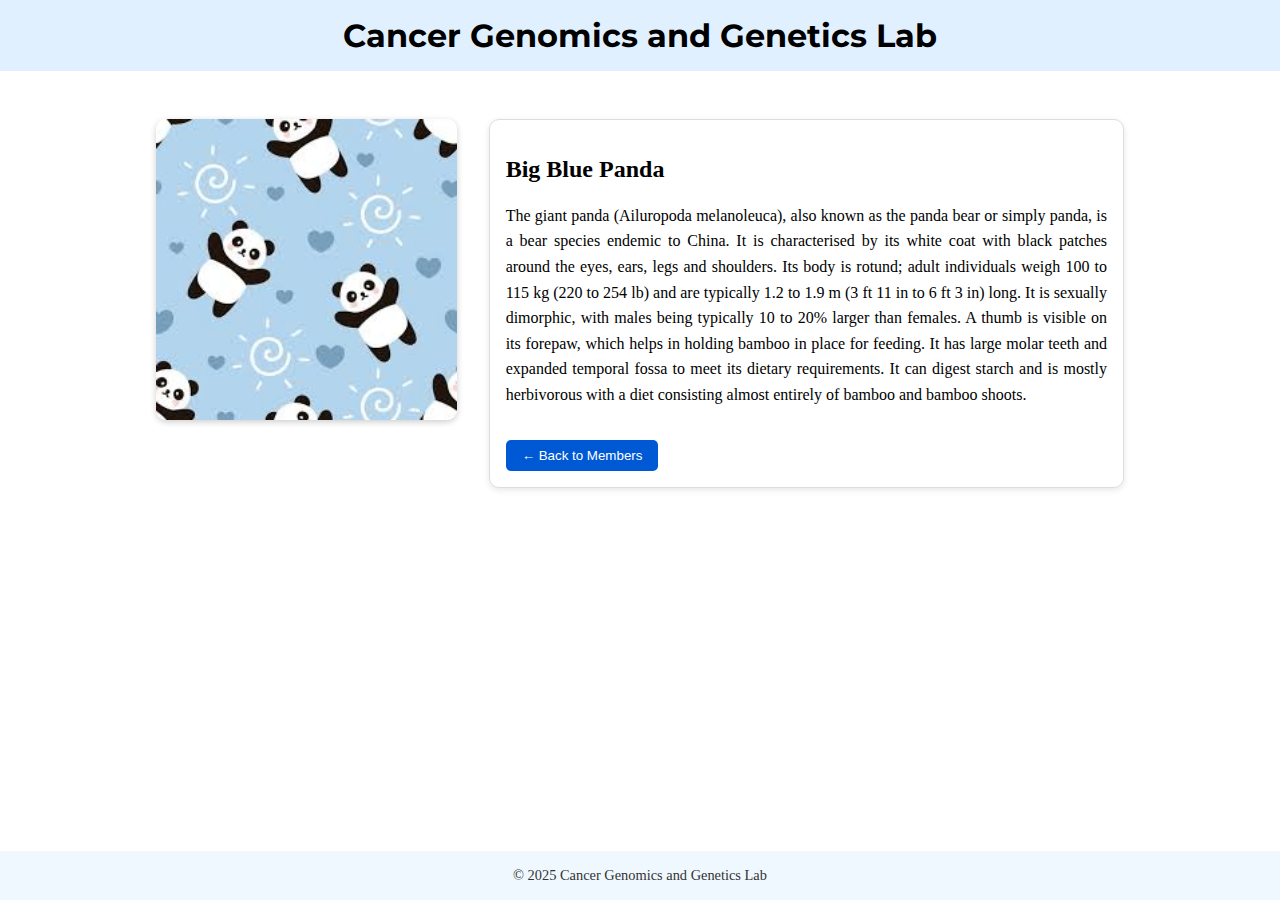
<file: members.html>
<!DOCTYPE html>
<html lang="en">

<head>
    <meta charset="UTF-8">
    <meta name="viewport" content="width=device-width, initial-scale=1.0">
    <meta http-equiv="X-UA-Compatible" content="IE=edge">
    <title>Cancer Genomics and Genetics Lab - Profile</title>
    <link href="https://fonts.googleapis.com/css2?family=Montserrat&display=swap" rel="stylesheet">

    <link rel="stylesheet" href="style2.css">
</head>

<body>
    <header>Cancer Genomics and Genetics Lab</header>

    <div class="profile_container">
        <div class="profile_image" id="profile_image_container"></div>
        <div class="profile_info">
            <h2 id="profile_name">Unknown</h2>
            <p id="profile_bio">Loading bio..</p>
            <button onclick="window.location.href='index.html#members'" style="margin-top: 1rem; padding: 0.5rem 1rem; background: #0059d4; color: white; border: none; border-radius: 5px; cursor: pointer;">
                ← Back to Members
            </button>
        </div>
    </div>

    <script>
        const profiles = {
            panda1: {
                name: 'Big Blue Panda',
                image: 'images/bigbluepanda.jpeg',
                bio: 'The giant panda (Ailuropoda melanoleuca), also known as the panda bear or simply panda, is a bear species endemic to China. It is characterised by its white coat with black patches around the eyes, ears, legs and shoulders. Its body is rotund; adult individuals weigh 100 to 115 kg (220 to 254 lb) and are typically 1.2 to 1.9 m (3 ft 11 in to 6 ft 3 in) long. It is sexually dimorphic, with males being typically 10 to 20% larger than females. A thumb is visible on its forepaw, which helps in holding bamboo in place for feeding. It has large molar teeth and expanded temporal fossa to meet its dietary requirements. It can digest starch and is mostly herbivorous with a diet consisting almost entirely of bamboo and bamboo shoots.'
            },
            panda2: {
                name: 'Lalit Narayan Sahoo',
                image: 'images/bluepanda.png',
                bio: 'Bears are carnivoran mammals of the family Ursidae. They are classified as caniforms, or doglike carnivorans. Although only eight species of bears are extant, they are widespread, appearing in a wide variety of habitats throughout most of the Northern Hemisphere and partially in the Southern Hemisphere. Bears are found on the continents of North America, South America, and Eurasia. Common characteristics of modern bears include large bodies with stocky legs, long snouts, small rounded ears, shaggy hair, plantigrade paws with five nonretractile claws, and short tails.'
            },

            anjali_di: {
                name: "Surana Anjali Vinod",
                image: "images/anjali di.jpg",
                bio: "I’m a passionate and energetic researcher from Ahmedabad, with a Master’s degree in Biochemistry from St. Xavier's College, Ahmedabad. My current work focuses on exploring the role of bile acids as signaling molecules in gallbladder cancer, specifically investigating the TGR5-mediated molecular signaling pathways involved in cancer progression, aiming at potential therapeutic value. Beyond the lab, I’m someone who thrives on creativity, with a wide range of hobbies that keep my spirit lively and inspired."
            },

            apurba_di: {
                name: "Apurba Nayak",
                image: "images/Apurba Nayak.png",
                bio: "Hello, I'm Apurba—a researcher driven by a deep curiosity for science and a passion for discovery. I began my academic journey with a Bachelor of Science in Microbiology (Honours) from the University of Calcutta, and I am currently pursuing an Integrated PhD at NISER. My research centers on the role of FRG1 in oral cancer, integrating bioinformatics, mutational analysis, and molecular biology to unravel cancer signaling mechanisms and identify novel therapeutic strategies. I am particularly interested in bridging the gap between fundamental biological research and translational applications, striving to transform complex datasets into meaningful insights. Beyond the lab, I find joy in reading, music, and travel—I'm a trained vocalist and an enthusiastic explorer of both ideas and places.",
            },

            kaivya_di: {
                name: "Kaivya Dey",
                image: 'images/kaivya di.jpg',
                bio: 'Hi, I’m Kaivya Dey— a biotech student who’s nosy about the intricate crosstalk of cancer pathways, because why settle for surface-level when the real deal is inside? I split my time between looking through molecular pathways and overthinking brush strokes in my sketchbook. When I’m not pipetting things in the lab or digging through research papers, you’ll probably find me humming a tune, switching playlists mid-song. But when I’m in the lab, mid-experiment, I’m all in—focused, precise, and fully committed to the science. My current research focuses on Elucidating the role of SPINK1 in hepatocellular carcinoma (HCC). I worked under MD Lab during the summer of 2025, where I explored how SPINK1 influences tumor progression; navigating through various wet lab techniques. This project has sharpened my skills in experimental design, molecular analysis —solidifying my passion for cancer biology and translational research.',
            },

            manjusha_mam: {
                name: "Dr Manjusha Dixit",
                image: 'images/mam.jpg',
                bio: "Dr. Dixit's research interest is to understand the genetics and molecular biology of various human genetic diseases, especially cancer. My research group is interested towards the validation and elucidation of the molecular mechanism of putative angiogenic regulators. We are also interested in finding out the role and molecular mechanism of these newly identified angiogenesis regulators, in tumorigenesis and tumor angiogenesis. We started with FRG1 (a putative angiogenic regulator) and further research led to identification of EEF1A2 and IQGAP2, as its interacting partners. Currently, we have established FRG1 to have reduced expression in cancer and its effect on various properties of cells (proliferation, migration and invasion). We found that IQGAP2 expression is also reduced but the expression of EEF1A2 is increased in tumor tissues. We discovered the mechanism of, how FRG1 and IQGAP2 behave as tumor suppressor genes but EEF1A2 behaves as an oncogene. Our data suggests that all three genes may impart tumorigenic potential by affecting angiogenesis. Another major area of our research includes understanding molecular mechanism of gallbladder cancer and establishment of genetic risk factors in Indian population. So far, we have found that SNPs present in MMP14 affect it’s expression and might be responsible for altered risk in the population of Odisha.",
            },

            mohit_bhaiya: {
                name: "Mohit Patra",
                image: "images/mohit bhaiya.jpg",
                bio: "I am from Sambalpur, Odisha. I completed my Masters in BS-MS Life Science from IISER Berhampur. I joined this lab in December 2022. Currently, I am working on the mechanistic and therapeutic aspects of eEF1A2.",
            },

            payel_di: {
                name: "Payel Chakra",
                image: "images/payel di.jpg",
                bio: "I am from Kolkata and have completed my Master's in Zoology from University of Calcutta. As a research scholar, I have a keen interest in cancer biology, focusing on the complex interactions within the tumor microenvironment. My work aims to understand how the cellular and molecular crosstalk influences tumor progression, immune modulation, and therapeutic response. I am particularly interested in exploring the role of FRG1 in the modulation of tumor microenvironment. Outside of academia, I nurture my green thumb through gardening and am an enthusiastic traveller, which helps me stay creative and inspired in my scientific journey.",
            },

            samudrajit_basu: {
                name: "Samudrajit Basu",
                image: "",
                bio: "I am Samudrajit Basu, from Kolkata, India. I am in my final year of the Integrated MSc program at NISER. I am currently working on a scaffold protein, IQGAP3, and its role in Gallbladder Cancer progression. Other than that, I am passionate about cars.",
            },

            shithij_bhaiya: {
                name: "Shithij T",
                image: "images/shithij bhaiya.jpeg",
                bio: "I am interested in Machine Learning and Gene Regulatory Networks. I am currently working on the interactions of FRG1, ING2, and MMP13 genes and their effect on cancer. I am also interested in DNA Language Models, trying to decode the language of Nonsense Mediated Decay. In addition to my lab work, I am a software developer and a network security enthusiast. I also love to play drums.",
            },

            soham_bhaiya: {
                name: "Soham Choudhury",
                image: "images/soham bhaiya.jpg",
                bio: "I am from Suri, West Bengal. I completed my postgraduate studies in Life Sciences from Presidency University, Kolkata. I joined this lab in January 2021. Currently, I am working on researching the role and molecular mechanism of Bile acid intermediate in the progression of Gall bladder cancer and population predisposition.",
            },

            soumit: {
                name: 'Soumit Paul',
                image: '',
                bio: "Hello, I am Soumit Paul",
            },

            talina_di: {
                name: "Talina Mohapatra",
                image: 'images/talina di.jpg',
                bio: "I am from Puri, Odisha. I completed my Masters in Biotechnology from Kalinga Institute of Industrial Technology (KIIT). I joined this lab in January 2021. Currently, I am working on deciphering the interactome and therapeutic aspects of IQGAPs.",
            },

        };

        function getQueryParam(param) {
            const urlParams = new URLSearchParams(window.location.search);
            return urlParams.get(param);
        }

        window.addEventListener('DOMContentLoaded', () => {
            const profileKey = getQueryParam('profile') || 'panda1'; 
            const profile = profiles[profileKey];

            const imgContainer = document.getElementById('profile_image_container');
            const nameElem = document.getElementById('profile_name');
            const bioElem = document.getElementById('profile_bio');

            if (profile) {
                const img = document.createElement('img');
                img.src = profile.image;
                img.alt = profile.name;
                imgContainer.appendChild(img);

                nameElem.textContent = profile.name;
                bioElem.textContent = profile.bio;
            } else {
                nameElem.textContent = 'Profile Not Found';
                bioElem.textContent = 'Sorry, no data available for this profile.';
            }
        });
    </script>

    <footer>© 2025 Cancer Genomics and Genetics Lab</footer>

</body>


</html>
</file>
<file: style2.css>
* {
    box-sizing: border-box;
}

body {
    font-family: 'Times New Roman', Times, serif;
    margin: 0;
    padding: 0;
    min-height: 100vh;
    display: flex;
    flex-direction: column;
}

header {
    background-color: #e0f0ff;
    padding: 1rem;
    text-align: center;
    font-family: 'Montserrat', sans-serif;
    font-size: 2rem;
    font-weight: bold;
}

.profile_container {
    display: flex;
    justify-content: center;
    align-items: flex-start;
    gap: 2rem;
    max-width: 1000px;
    margin: 2rem auto;
    padding: 1rem;
}

.profile_image {
    flex: 1;
    max-width: 400px;
}

.profile_image img {
    width: 100%;
    border-radius: 10px;
    box-shadow: 0 2px 6px rgba(0, 0, 0, 0.2);
}

.profile_info {
    flex: 2;
    border: 1px solid #ddd;
    padding: 1rem;
    border-radius: 10px;
    box-shadow: 0 2px 6px rgba(0, 0, 0, 0.1);
    min-height: 200px;
}

.profile_info p {
    font-size: 1rem;
    line-height: 1.6;
    text-align: justify;
}

footer {
    text-align: center;
    padding: 1rem;
    background-color: #f0f8ff;
    color: #333;
    font-size: 0.9rem;
    margin-top: auto;
}

@media (max-width: 768px) {
    .profile_container {
        flex-direction: column;
        align-items: center;
    }
}
</file>
